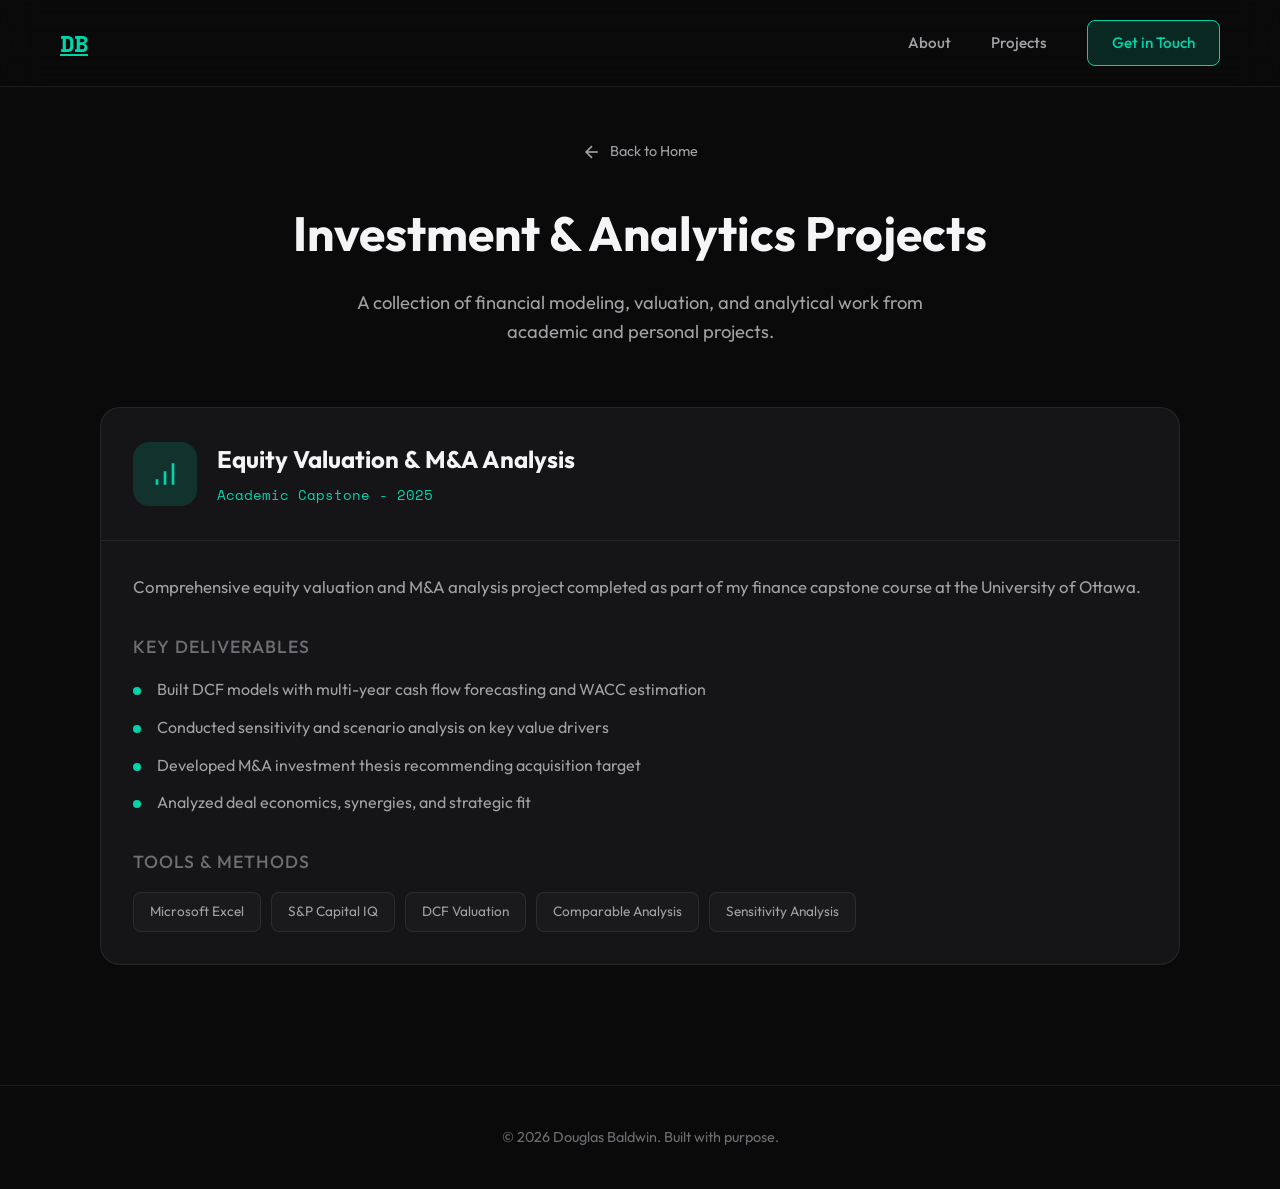
<file: projects.html>
<!DOCTYPE html>
<html lang="en">
<head>
    <meta charset="UTF-8">
    <meta name="viewport" content="width=device-width, initial-scale=1.0">
    <title>Projects | Douglas Baldwin</title>
    <link rel="preconnect" href="https://fonts.googleapis.com">
    <link rel="preconnect" href="https://fonts.gstatic.com" crossorigin>
    <link href="https://fonts.googleapis.com/css2?family=Outfit:wght@300;400;500;600;700&family=Space+Mono:wght@400;700&display=swap" rel="stylesheet">
    <link rel="stylesheet" href="styles.css">
</head>
<body>
    <!-- Navigation -->
    <nav class="navbar">
        <a href="index.html" class="nav-logo">DB</a>
        <div class="nav-links">
            <a href="index.html#about">About</a>
            <a href="index.html#projects">Projects</a>
            <a href="index.html#contact" class="nav-cta">Get in Touch</a>
        </div>
    </nav>

    <!-- Projects Header -->
    <section class="projects-page-header">
        <a href="index.html" class="back-link">
            <svg width="20" height="20" viewBox="0 0 24 24" fill="none" stroke="currentColor" stroke-width="2">
                <line x1="19" y1="12" x2="5" y2="12"></line>
                <polyline points="12 19 5 12 12 5"></polyline>
            </svg>
            Back to Home
        </a>
        <h1>Investment & Analytics Projects</h1>
        <p>A collection of financial modeling, valuation, and analytical work from academic and personal projects.</p>
    </section>

    <!-- Projects List -->
    <section class="projects-list">
        <div class="project-detail-card">
            <div class="project-detail-header">
                <div class="project-detail-icon">
                    <svg width="32" height="32" viewBox="0 0 24 24" fill="none" stroke="currentColor" stroke-width="2">
                        <line x1="12" y1="20" x2="12" y2="10"></line>
                        <line x1="18" y1="20" x2="18" y2="4"></line>
                        <line x1="6" y1="20" x2="6" y2="16"></line>
                    </svg>
                </div>
                <div>
                    <h2>Equity Valuation & M&A Analysis</h2>
                    <span class="project-tag">Academic Capstone - 2025</span>
                </div>
            </div>
            <div class="project-detail-content">
                <p>Comprehensive equity valuation and M&A analysis project completed as part of my finance capstone course at the University of Ottawa.</p>
                
                <h3>Key Deliverables</h3>
                <ul>
                    <li>Built DCF models with multi-year cash flow forecasting and WACC estimation</li>
                    <li>Conducted sensitivity and scenario analysis on key value drivers</li>
                    <li>Developed M&A investment thesis recommending acquisition target</li>
                    <li>Analyzed deal economics, synergies, and strategic fit</li>
                </ul>
                
                <h3>Tools & Methods</h3>
                <div class="tools-grid">
                    <span class="tool-tag">Microsoft Excel</span>
                    <span class="tool-tag">S&P Capital IQ</span>
                    <span class="tool-tag">DCF Valuation</span>
                    <span class="tool-tag">Comparable Analysis</span>
                    <span class="tool-tag">Sensitivity Analysis</span>
                </div>
            </div>
        </div>
    </section>

    <!-- Footer -->
    <footer class="footer">
        <p>&copy; 2026 Douglas Baldwin. Built with purpose.</p>
    </footer>

    <style>
        /* Additional styles for projects page */
        .projects-page-header {
            padding-top: 140px;
            padding-bottom: 60px;
            text-align: center;
        }
        
        .back-link {
            display: inline-flex;
            align-items: center;
            gap: 8px;
            color: var(--text-secondary);
            text-decoration: none;
            font-size: 0.9rem;
            margin-bottom: 32px;
            transition: color var(--transition-fast);
        }
        
        .back-link:hover {
            color: var(--accent-primary);
        }
        
        .projects-page-header h1 {
            font-size: 3rem;
            margin-bottom: 16px;
        }
        
        .projects-page-header p {
            color: var(--text-secondary);
            font-size: 1.15rem;
            max-width: 600px;
            margin: 0 auto;
        }
        
        .projects-list {
            padding-top: 0;
            display: flex;
            flex-direction: column;
            gap: 32px;
        }
        
        .project-detail-card {
            background: var(--bg-card);
            border: 1px solid var(--border-color);
            border-radius: 20px;
            overflow: hidden;
        }
        
        .project-detail-header {
            display: flex;
            align-items: center;
            gap: 20px;
            padding: 32px;
            border-bottom: 1px solid var(--border-color);
        }
        
        .project-detail-icon {
            width: 64px;
            height: 64px;
            display: flex;
            align-items: center;
            justify-content: center;
            background: var(--accent-glow);
            border-radius: 16px;
            color: var(--accent-primary);
        }
        
        .project-detail-header h2 {
            font-size: 1.5rem;
            margin-bottom: 4px;
        }
        
        .project-tag {
            font-family: var(--font-mono);
            font-size: 0.85rem;
            color: var(--accent-primary);
        }
        
        .project-detail-content {
            padding: 32px;
        }
        
        .project-detail-content p {
            color: var(--text-secondary);
            font-size: 1.05rem;
            line-height: 1.7;
            margin-bottom: 32px;
        }
        
        .project-detail-content h3 {
            font-size: 1.1rem;
            color: var(--text-muted);
            margin-bottom: 16px;
            text-transform: uppercase;
            letter-spacing: 1px;
            font-weight: 500;
        }
        
        .project-detail-content ul {
            list-style: none;
            margin-bottom: 32px;
        }
        
        .project-detail-content li {
            position: relative;
            padding-left: 24px;
            margin-bottom: 12px;
            color: var(--text-secondary);
        }
        
        .project-detail-content li::before {
            content: '';
            position: absolute;
            left: 0;
            top: 10px;
            width: 8px;
            height: 8px;
            background: var(--accent-primary);
            border-radius: 50%;
        }
        
        .tools-grid {
            display: flex;
            flex-wrap: wrap;
            gap: 10px;
        }
        
        .tool-tag {
            padding: 8px 16px;
            background: var(--bg-tertiary);
            border: 1px solid var(--border-color);
            border-radius: 8px;
            font-size: 0.85rem;
            color: var(--text-secondary);
        }
        
        @media (max-width: 768px) {
            .projects-page-header h1 {
                font-size: 2rem;
            }
            
            .project-detail-header {
                flex-direction: column;
                text-align: center;
            }
        }
    </style>
</body>
</html>
</file>
<file: styles.css>
/* ============================================
   CSS VARIABLES & RESET
   ============================================ */
:root {
    /* Dark mode color palette - sophisticated and professional */
    --bg-primary: #0a0a0b;
    --bg-secondary: #111113;
    --bg-tertiary: #1a1a1d;
    --bg-card: #151517;
    
    /* Text colors */
    --text-primary: #f5f5f7;
    --text-secondary: #a1a1a6;
    --text-muted: #6e6e73;
    
    /* Accent colors - teal/cyan for finance feel */
    --accent-primary: #00d4aa;
    --accent-secondary: #00b894;
    --accent-glow: rgba(0, 212, 170, 0.15);
    
    /* Borders and effects */
    --border-color: rgba(255, 255, 255, 0.08);
    --border-hover: rgba(255, 255, 255, 0.15);
    
    /* Typography */
    --font-primary: 'Outfit', -apple-system, BlinkMacSystemFont, sans-serif;
    --font-mono: 'Space Mono', monospace;
    
    /* Spacing */
    --section-padding: 120px;
    --container-width: 1200px;
    
    /* Transitions */
    --transition-fast: 0.2s ease;
    --transition-smooth: 0.4s cubic-bezier(0.4, 0, 0.2, 1);
}

/* Reset */
*, *::before, *::after {
    margin: 0;
    padding: 0;
    box-sizing: border-box;
}

html {
    scroll-behavior: smooth;
}

body {
    font-family: var(--font-primary);
    background: var(--bg-primary);
    color: var(--text-primary);
    line-height: 1.6;
    overflow-x: hidden;
}

/* ============================================
   NAVIGATION
   ============================================ */
.navbar {
    position: fixed;
    top: 0;
    left: 0;
    right: 0;
    z-index: 1000;
    display: flex;
    justify-content: space-between;
    align-items: center;
    padding: 20px 60px;
    background: rgba(10, 10, 11, 0.8);
    backdrop-filter: blur(20px);
    border-bottom: 1px solid var(--border-color);
}

.nav-logo {
    font-family: var(--font-mono);
    font-size: 1.5rem;
    font-weight: 700;
    color: var(--accent-primary);
    letter-spacing: -1px;
}

.nav-links {
    display: flex;
    align-items: center;
    gap: 40px;
}

.nav-links a {
    color: var(--text-secondary);
    text-decoration: none;
    font-size: 0.95rem;
    font-weight: 500;
    transition: color var(--transition-fast);
}

.nav-links a:hover {
    color: var(--text-primary);
}

.nav-cta {
    padding: 10px 24px;
    background: var(--accent-glow);
    border: 1px solid var(--accent-primary);
    border-radius: 8px;
    color: var(--accent-primary) !important;
}

.nav-cta:hover {
    background: var(--accent-primary);
    color: var(--bg-primary) !important;
}

/* ============================================
   HERO SECTION
   ============================================ */
.hero {
    min-height: 100vh;
    display: flex;
    flex-direction: column;
    justify-content: center;
    padding: 120px 60px 60px;
    position: relative;
    overflow: hidden;
}

/* Subtle grid background */
.hero::before {
    content: '';
    position: absolute;
    top: 0;
    left: 0;
    right: 0;
    bottom: 0;
    background-image: 
        linear-gradient(rgba(255,255,255,0.02) 1px, transparent 1px),
        linear-gradient(90deg, rgba(255,255,255,0.02) 1px, transparent 1px);
    background-size: 60px 60px;
    pointer-events: none;
}

/* Gradient orb */
.hero::after {
    content: '';
    position: absolute;
    top: -200px;
    right: -200px;
    width: 600px;
    height: 600px;
    background: radial-gradient(circle, var(--accent-glow) 0%, transparent 70%);
    pointer-events: none;
    animation: float 8s ease-in-out infinite;
}

@keyframes float {
    0%, 100% { transform: translate(0, 0); }
    50% { transform: translate(-30px, 30px); }
}

.hero-content {
    display: grid;
    grid-template-columns: 1fr 1fr;
    gap: 80px;
    align-items: center;
    max-width: var(--container-width);
    margin: 0 auto;
    width: 100%;
    position: relative;
    z-index: 1;
}

.hero-left {
    animation: fadeInUp 0.8s ease-out;
}

@keyframes fadeInUp {
    from {
        opacity: 0;
        transform: translateY(30px);
    }
    to {
        opacity: 1;
        transform: translateY(0);
    }
}

.status-badge {
    display: inline-flex;
    align-items: center;
    gap: 8px;
    padding: 8px 16px;
    background: var(--bg-tertiary);
    border: 1px solid var(--border-color);
    border-radius: 50px;
    font-size: 0.85rem;
    color: var(--text-secondary);
    margin-bottom: 24px;
}

.status-dot {
    width: 8px;
    height: 8px;
    background: var(--accent-primary);
    border-radius: 50%;
    animation: pulse 2s ease-in-out infinite;
}

@keyframes pulse {
    0%, 100% { opacity: 1; transform: scale(1); }
    50% { opacity: 0.5; transform: scale(1.2); }
}

.hero-title {
    font-size: 3.5rem;
    font-weight: 300;
    line-height: 1.2;
    margin-bottom: 16px;
    color: var(--text-secondary);
}

.name-highlight {
    display: block;
    font-weight: 700;
    color: var(--text-primary);
    font-size: 4rem;
}

.flags {
    display: flex;
    align-items: center;
    gap: 12px;
    margin-bottom: 24px;
}

.flag {
    height: 24px;
    border-radius: 4px;
    box-shadow: 0 2px 8px rgba(0,0,0,0.3);
}

.flag-divider {
    color: var(--text-muted);
    font-size: 1.2rem;
}

.hero-subtitle {
    font-size: 1.15rem;
    color: var(--text-secondary);
    max-width: 500px;
    margin-bottom: 32px;
    line-height: 1.7;
}

.hero-cta {
    display: flex;
    gap: 16px;
    flex-wrap: wrap;
}

/* Buttons */
.btn {
    display: inline-flex;
    align-items: center;
    gap: 10px;
    padding: 14px 28px;
    border-radius: 10px;
    font-size: 0.95rem;
    font-weight: 600;
    text-decoration: none;
    transition: all var(--transition-smooth);
    cursor: pointer;
    border: none;
}

.btn-primary {
    background: var(--accent-primary);
    color: var(--bg-primary);
}

.btn-primary:hover {
    background: var(--accent-secondary);
    transform: translateY(-2px);
    box-shadow: 0 10px 30px rgba(0, 212, 170, 0.3);
}

.btn-secondary {
    background: var(--bg-tertiary);
    color: var(--text-primary);
    border: 1px solid var(--border-color);
}

.btn-secondary:hover {
    background: var(--bg-card);
    border-color: var(--border-hover);
    transform: translateY(-2px);
}

.btn-large {
    padding: 18px 36px;
    font-size: 1.1rem;
}

/* Hero Right - Profile & Globe */
.hero-right {
    display: flex;
    justify-content: center;
    align-items: center;
    animation: fadeInUp 0.8s ease-out 0.2s backwards;
}

.profile-container {
    position: relative;
    display: flex;
    align-items: center;
    gap: 40px;
}

.profile-image-wrapper {
    position: relative;
    width: 280px;
    height: 280px;
}

.profile-image {
    width: 100%;
    height: 100%;
    object-fit: cover;
    border-radius: 20px;
    border: 3px solid var(--border-color);
}

.profile-image-placeholder {
    width: 100%;
    height: 100%;
    border-radius: 20px;
    border: 3px solid var(--border-color);
    background: linear-gradient(135deg, var(--bg-tertiary) 0%, var(--bg-secondary) 100%);
    display: flex;
    align-items: center;
    justify-content: center;
    font-size: 4rem;
    font-weight: 700;
    color: var(--accent-primary);
    font-family: var(--font-mono);
    letter-spacing: -2px;
}

.profile-ring {
    position: absolute;
    top: -10px;
    left: -10px;
    right: -10px;
    bottom: -10px;
    border: 2px solid var(--accent-primary);
    border-radius: 26px;
    opacity: 0.3;
    animation: ringPulse 3s ease-in-out infinite;
}

@keyframes ringPulse {
    0%, 100% { opacity: 0.3; transform: scale(1); }
    50% { opacity: 0.1; transform: scale(1.02); }
}

/* Journey Graphic - Durban to Ottawa */
.journey-graphic {
    position: relative;
    width: 140px;
    height: 180px;
    display: flex;
    flex-direction: column;
    justify-content: space-between;
    align-items: center;
}

.journey-line {
    position: absolute;
    top: 32px;
    bottom: 32px;
    left: 50%;
    width: 2px;
    background: linear-gradient(to bottom, var(--accent-primary), rgba(0, 212, 170, 0.3));
    transform: translateX(-50%);
}

.journey-point {
    position: relative;
    display: flex;
    align-items: center;
    gap: 10px;
    z-index: 2;
    background: var(--bg-primary);
    padding: 4px 0;
}

.journey-point.origin {
    flex-direction: row;
}

.journey-point.destination {
    flex-direction: row;
}

.point-dot {
    width: 12px;
    height: 12px;
    background: var(--accent-primary);
    border-radius: 50%;
    box-shadow: 0 0 10px var(--accent-primary);
    flex-shrink: 0;
}

.point-info {
    display: flex;
    flex-direction: column;
    align-items: flex-start;
}

.point-label {
    font-family: var(--font-mono);
    font-size: 0.7rem;
    color: var(--accent-primary);
    letter-spacing: 0.5px;
    white-space: nowrap;
}

.point-year {
    font-family: var(--font-mono);
    font-size: 0.55rem;
    color: var(--text-muted);
    margin-top: 2px;
}

/* Scroll Indicator */
.scroll-indicator {
    position: absolute;
    bottom: 40px;
    left: 50%;
    transform: translateX(-50%);
    animation: fadeInUp 0.8s ease-out 0.6s backwards;
}

.scroll-arrow {
    color: var(--text-muted);
    opacity: 0.4;
    animation: bounce 2s ease-in-out infinite;
}

@keyframes bounce {
    0%, 100% { transform: translateY(0); }
    50% { transform: translateY(8px); }
}

/* ============================================
   SECTION STYLING
   ============================================ */
section {
    padding: var(--section-padding) 60px;
    max-width: var(--container-width);
    margin: 0 auto;
}

.section-header {
    display: flex;
    align-items: center;
    gap: 20px;
    margin-bottom: 60px;
}

.section-number {
    font-family: var(--font-mono);
    font-size: 1rem;
    color: var(--accent-primary);
}

.section-header h2 {
    font-size: 2.5rem;
    font-weight: 600;
}

/* ============================================
   ABOUT SECTION
   ============================================ */
.about-content {
    display: grid;
    grid-template-columns: 1.5fr 1fr;
    gap: 80px;
}

.about-text {
    max-width: 600px;
}

.about-lead {
    font-size: 1.4rem;
    color: var(--text-primary);
    margin-bottom: 24px;
    line-height: 1.6;
}

.about-text p {
    color: var(--text-secondary);
    margin-bottom: 20px;
    font-size: 1.05rem;
}

.about-skills h3 {
    font-size: 1.1rem;
    color: var(--text-muted);
    margin-bottom: 24px;
    font-weight: 500;
    text-transform: uppercase;
    letter-spacing: 1px;
}

.skills-grid {
    display: grid;
    grid-template-columns: 1fr 1fr;
    gap: 16px;
}

.skill-item {
    display: flex;
    align-items: center;
    gap: 12px;
    padding: 16px;
    background: var(--bg-card);
    border: 1px solid var(--border-color);
    border-radius: 12px;
    transition: all var(--transition-fast);
}

.skill-item:hover {
    border-color: var(--accent-primary);
    transform: translateX(4px);
}

.skill-icon {
    width: 40px;
    height: 40px;
    display: flex;
    align-items: center;
    justify-content: center;
    background: var(--accent-glow);
    border-radius: 10px;
    color: var(--accent-primary);
}

.skill-item span {
    font-size: 0.9rem;
    color: var(--text-secondary);
}

/* ============================================
   PROJECTS SECTION
   ============================================ */
.projects {
    background: var(--bg-secondary);
    max-width: none;
    padding-left: 60px;
    padding-right: 60px;
}

.projects .section-header,
.projects .projects-grid {
    max-width: var(--container-width);
    margin-left: auto;
    margin-right: auto;
}

.projects-grid {
    display: grid;
    grid-template-columns: repeat(auto-fit, minmax(350px, 1fr));
    gap: 24px;
}

.project-card {
    background: var(--bg-card);
    border: 1px solid var(--border-color);
    border-radius: 16px;
    padding: 32px;
    text-decoration: none;
    transition: all var(--transition-smooth);
    display: flex;
    flex-direction: column;
    gap: 20px;
}

.project-card:hover {
    border-color: var(--accent-primary);
    transform: translateY(-4px);
    box-shadow: 0 20px 40px rgba(0, 0, 0, 0.3);
}

.project-icon {
    width: 60px;
    height: 60px;
    display: flex;
    align-items: center;
    justify-content: center;
    background: var(--accent-glow);
    border-radius: 14px;
    color: var(--accent-primary);
}

.project-card h3 {
    font-size: 1.3rem;
    color: var(--text-primary);
}

.project-card p {
    color: var(--text-secondary);
    font-size: 0.95rem;
    line-height: 1.6;
    flex-grow: 1;
}

.project-link {
    display: inline-flex;
    align-items: center;
    gap: 8px;
    color: var(--accent-primary);
    font-size: 0.9rem;
    font-weight: 600;
}

.project-link svg {
    transition: transform var(--transition-fast);
}

.project-card:hover .project-link svg {
    transform: translateX(4px);
}

.project-tag-ai {
    color: var(--text-secondary);
    font-weight: 500;
}

/* ============================================
   CONTACT SECTION
   ============================================ */
.contact {
    text-align: center;
}

.contact .section-header {
    justify-content: center;
}

.contact-content {
    max-width: 600px;
    margin: 0 auto;
}

.contact-text {
    font-size: 1.2rem;
    color: var(--text-secondary);
    margin-bottom: 40px;
    line-height: 1.7;
}

.contact .btn-primary {
    margin-bottom: 32px;
}

.contact-links {
    display: flex;
    justify-content: center;
    gap: 24px;
}

.social-link {
    display: inline-flex;
    align-items: center;
    gap: 8px;
    color: var(--text-secondary);
    text-decoration: none;
    font-size: 0.95rem;
    transition: color var(--transition-fast);
}

.social-link:hover {
    color: var(--accent-primary);
}

/* ============================================
   FOOTER
   ============================================ */
.footer {
    text-align: center;
    padding: 40px 60px;
    border-top: 1px solid var(--border-color);
}

.footer p {
    color: var(--text-muted);
    font-size: 0.9rem;
}

/* ============================================
   RESPONSIVE DESIGN
   ============================================ */
@media (max-width: 1024px) {
    .hero-content {
        grid-template-columns: 1fr;
        text-align: center;
        gap: 60px;
    }
    
    .hero-left {
        order: 1;
    }
    
    .hero-right {
        order: 0;
    }
    
    .hero-subtitle {
        margin-left: auto;
        margin-right: auto;
    }
    
    .hero-cta {
        justify-content: center;
    }
    
    .profile-container {
        flex-direction: column;
    }
    
    .about-content {
        grid-template-columns: 1fr;
        gap: 60px;
    }
}

@media (max-width: 768px) {
    .navbar {
        padding: 16px 24px;
    }
    
    .nav-links {
        gap: 20px;
    }
    
    .nav-links a:not(.nav-cta) {
        display: none;
    }
    
    .hero {
        padding: 100px 24px 40px;
    }
    
    .hero-content {
        text-align: center;
    }
    
    .hero-title {
        font-size: 2.5rem;
    }
    
    .name-highlight {
        font-size: 3rem;
    }
    
    .flags {
        justify-content: center;
    }
    
    .hero-subtitle {
        margin-left: auto;
        margin-right: auto;
    }
    
    .hero-cta {
        justify-content: center;
        flex-direction: column;
        align-items: center;
    }
    
    .hero-cta .btn {
        width: 100%;
        max-width: 280px;
        justify-content: center;
    }
    
    .hero-right {
        display: none;
    }
    
    section {
        padding: 80px 24px;
    }
    
    .section-header {
        justify-content: center;
    }
    
    .section-header h2 {
        font-size: 2rem;
    }
    
    .about-content {
        text-align: center;
    }
    
    .about-text {
        margin: 0 auto;
    }
    
    .skills-grid {
        grid-template-columns: 1fr;
    }
    
    .projects-grid {
        grid-template-columns: 1fr;
        padding: 0;
    }
    
    .project-card {
        margin: 0 auto;
        max-width: 100%;
    }
    
    .profile-image-wrapper {
        width: 200px;
        height: 200px;
    }
    
    .journey-graphic {
        width: 120px;
        height: 160px;
    }
}
</file>
